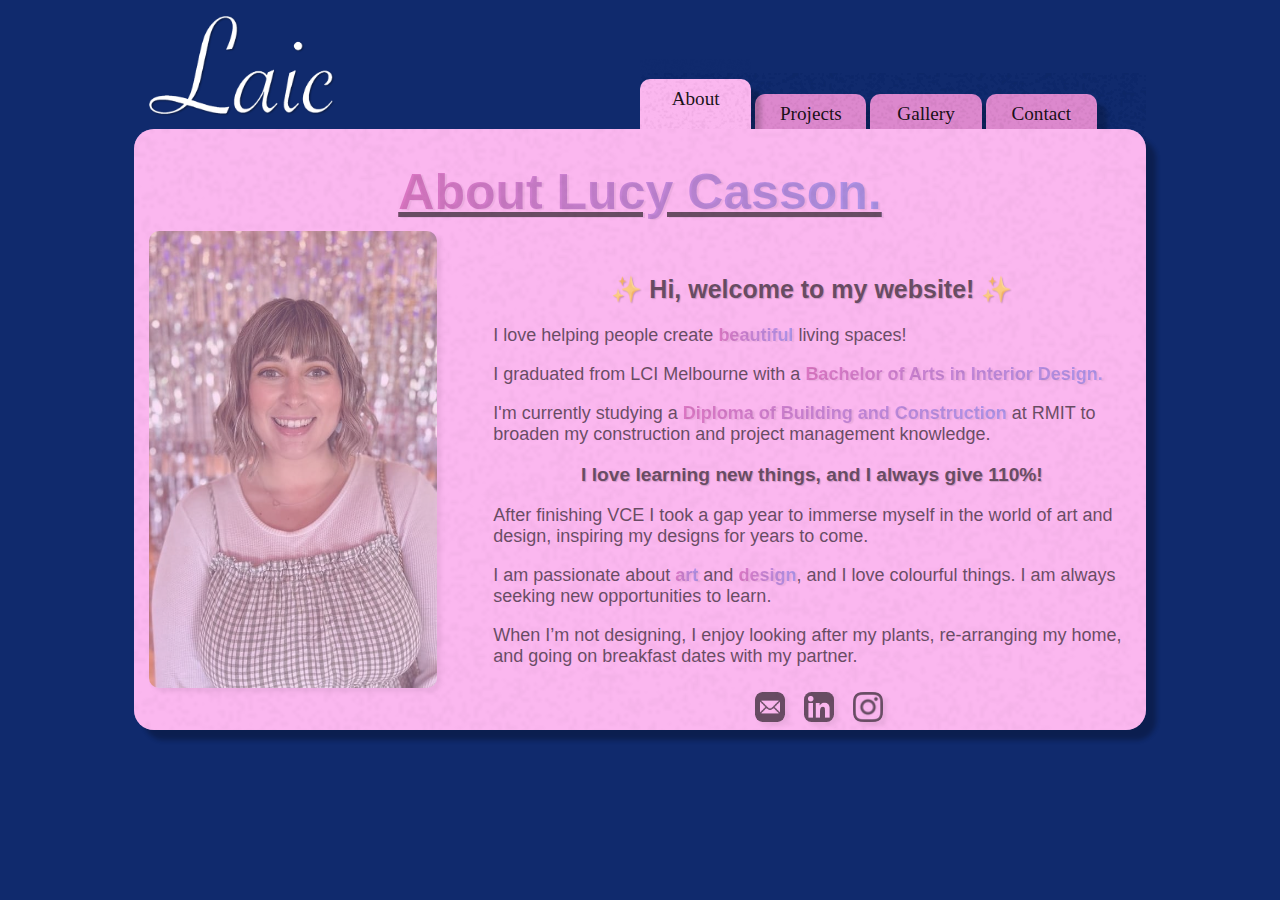
<file: index.html>
<!DOCTYPE html>
<html lang="en">

<head>
    <meta charset="UTF-8">
    <meta name="viewport" content="width=device-width, initial-scale=1.0">
    <meta http-equiv="X-UA-Compatible" content="ie=edge">
    <title>LAIC Design</title>
    <meta name="description"
        content="LAIC Design is a Geelong-based design practice specialising in the design of interiors for residential and commercial environments.">
    <meta name="keywords"
        content="Interior, Design, Design consultant, Small business, Geelong, Melbourne, Victoria, contact, gallery, beautiful, spaces, design practice, LAIC, LAIC Design, laic.design, Lucy, Lucy Casson, Casson">
    <meta name="author" content="Lucy Casson">

    <!-- generics -->
    <link rel="icon" href="/icons/favicon-32.png" sizes="32x32">
    <link rel="icon" href="/icons/favicon-57.png" sizes="57x57">
    <link rel="icon" href="/icons/favicon-76.png" sizes="76x76">
    <link rel="icon" href="/icons/favicon-96.png" sizes="96x96">
    <link rel="icon" href="/icons/favicon-128.png" sizes="128x128">
    <link rel="icon" href="/icons/favicon-192.png" sizes="192x192">
    <link rel="icon" href="/icons/favicon-228.png" sizes="228x228">

    <!-- Android -->
    <link rel="shortcut icon" sizes="196x196" href="/icons/favicon-196.png">

    <!-- iOS -->
    <link rel="apple-touch-icon" href="/icons/favicon-120.png" sizes="120x120">
    <link rel="apple-touch-icon" href="icons/favicon-152.png" sizes="152x152">
    <link rel="apple-touch-icon" href="icons/favicon-180.png" sizes="180x180">

    <!-- Windows 8  IE 10-->
    <meta name="msapplication-TileColor" content="#FFFFFF">
    <meta name="msapplication-TileImage" content="/icons/favicon-144.png">

    <!— Windows 8.1 + IE11 and above —>
        <meta name="msapplication-config" content="/icons/browserconfig.xml" />

        <link rel="stylesheet" href="style.css">
        <script src="jquery.min.js"></script>
        <script src="main.js"></script>
        <script src="imagesloaded.pkgd.min.js"></script>
</head>

<body>
    <div id="spark-container"></div>

    <img class="logo" src="media/logo.png" alt="LAIC Design logo" />

    <!-- "Folder" tabs -->
    <nav class="menu">
        <ul>
            <li class="active"><a href="#">About</a></li>
            <li class="inactive"><a href="projects">Projects</a></li>
            <li class="inactive"><a href="gallery">Gallery</a></li>
            <li class="inactive"><a href="contact">Contact</a></li>
        </ul>
    </nav>

    <!-- MAIN "folder" -->
    <main id="container">
        <span class="loading">
            <span><b>L</b></span>
            <span><b>o</b></span>
            <span><b>a</b></span>
            <span><b>d</b></span>
            <span><b>i</b></span>
            <span><b>n</b></span>
            <span><b>g</b></span>
            <span><b>.</b></span>
            <span><b>.</b></span>
            <span><b>.</b></span>
        </span>

        <content>
            <h1><b>About Lucy Casson.</b></h1>

            <div class="left">
                <div class="frame">
                    <img src="media/lucy.jpg" alt="Lucy Casson, LAIC Design.">
                </div>
            </div>
            <div class="right">

                <h2>✨ Hi, welcome to my website! ✨ </h2>

                <p>I love helping people create <b>beautiful</b> living spaces!</p>

                <p>I graduated from LCI Melbourne with a <b>Bachelor of Arts in Interior Design.</b></p>

                <p>I'm currently studying a <b>Diploma of Building and Construction</b> at RMIT to broaden my
                    construction and project management knowledge.</p>

                <h3>I love learning new things, and I always give 110%!</h3>

                <p>After finishing VCE I took a gap year to immerse myself in the world of art and design, inspiring my
                    designs for years to come.</p>

                <p>I am passionate about <b>art</b> and <b>design</b>, and I love colourful things. I am always seeking
                    new opportunities to learn.</p>

                <p>When I’m not designing, I enjoy looking after my plants, re-arranging my home, and going on breakfast
                    dates with my partner.</p>

                <div class="social-media-icons">
                    <a href="contact"><img src="media/em.png" class="social-media-icon" alt="Email link icon" /></a>
                    <a href="https://www.linkedin.com/in/lucy-ann-ivy-casson" target="_blank"><img src="media/li.png"
                            class="social-media-icon" alt="LinkedIn link icon" /></a>
                    <a href="https://www.instagram.com/laic_design/" target="_blank"><img src="media/ig.png"
                            class="social-media-icon" alt="Instagram link icon" /></a>
                </div>
            </div>
        </content>
    </main>
    <p class="padding">&nbsp;</p>
</body>

</html>
</file>
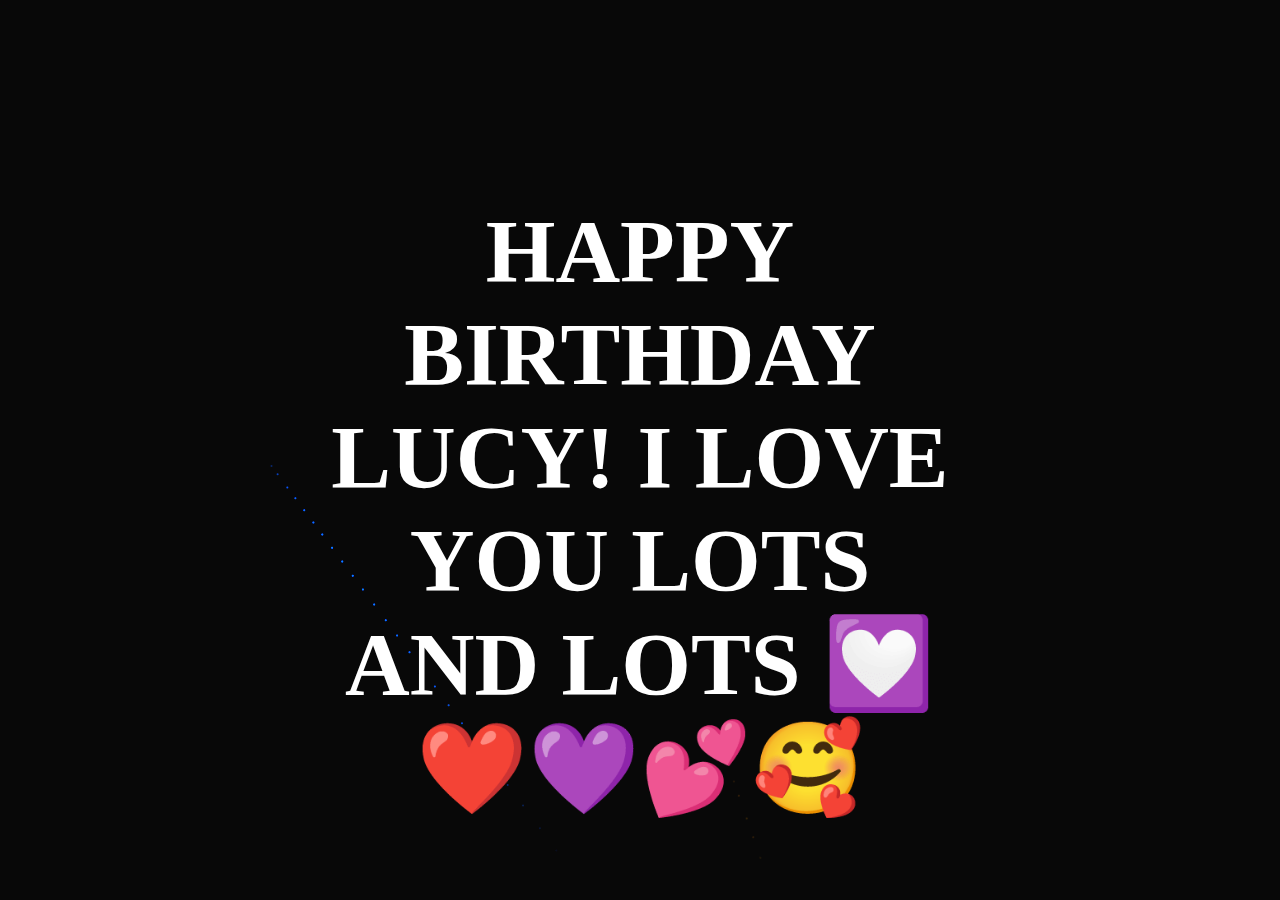
<file: birthday.html>
<!DOCTYPE html>
<html lang="en">

<head>
    <link rel="stylesheet" href="birthday.css">
</head>
<div id="spark-container"></div>
<h1>HAPPY BIRTHDAY LUCY! I LOVE YOU LOTS AND LOTS 💟❤️💜💕🥰</h1>
<canvas id="birthday"></canvas>
<script src="birthday.js"></script>

</html>
</file>
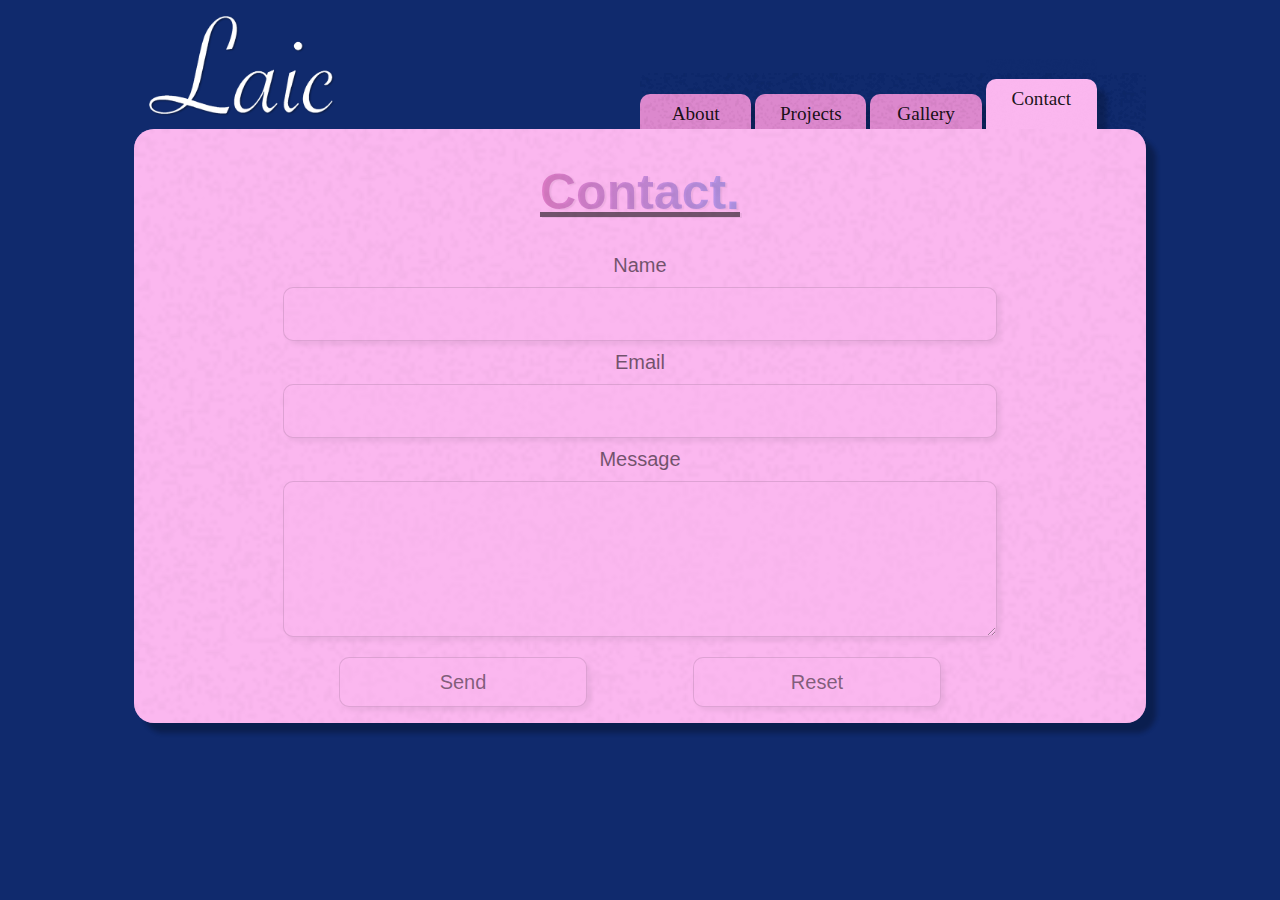
<file: contact.html>
<!DOCTYPE html>
<html lang="en">

<head>
    <meta charset="UTF-8">
    <meta name="viewport" content="width=device-width, initial-scale=1.0">
    <meta http-equiv="X-UA-Compatible" content="ie=edge">
    <title>LAIC Design</title>
    <meta name="description"
        content="LAIC Design is a Geelong-based design practice specialising in the design of interiors for residential and commercial environments.">
    <meta name="keywords"
        content="Interior, Design, Design consultant, Small business, Geelong, Melbourne, Victoria, contact, gallery, beautiful, spaces, design practice, LAIC, LAIC Design, laic.design, Lucy, Lucy Casson, Casson">
    <meta name="author" content="Lucy Casson">

    <!-- generics -->
    <link rel="icon" href="/icons/favicon-32.png" sizes="32x32">
    <link rel="icon" href="/icons/favicon-57.png" sizes="57x57">
    <link rel="icon" href="/icons/favicon-76.png" sizes="76x76">
    <link rel="icon" href="/icons/favicon-96.png" sizes="96x96">
    <link rel="icon" href="/icons/favicon-128.png" sizes="128x128">
    <link rel="icon" href="/icons/favicon-192.png" sizes="192x192">
    <link rel="icon" href="/icons/favicon-228.png" sizes="228x228">

    <!-- Android -->
    <link rel="shortcut icon" sizes="196x196" href="/icons/favicon-196.png">

    <!-- iOS -->
    <link rel="apple-touch-icon" href="/icons/favicon-120.png" sizes="120x120">
    <link rel="apple-touch-icon" href="icons/favicon-152.png" sizes="152x152">
    <link rel="apple-touch-icon" href="icons/favicon-180.png" sizes="180x180">

    <!-- Windows 8  IE 10-->
    <meta name="msapplication-TileColor" content="#FFFFFF">
    <meta name="msapplication-TileImage" content="/icons/favicon-144.png">

    <!— Windows 8.1 + IE11 and above —>
        <meta name="msapplication-config" content="/icons/browserconfig.xml" />

        <link rel="stylesheet" href="style.css">
        <script src="jquery.min.js"></script>
        <script src="main.js"></script>
        <script src="contact.js"></script>
        <script src="imagesloaded.pkgd.min.js"></script>
</head>

<body>
    <div id="spark-container"></div>

    <img class="logo" src="media/logo.png" alt="LAIC Design logo" />

    <!-- "Folder" tabs -->
    <nav class="menu">
        <ul>
            <li class="inactive"><a href="index">About</a></li>
            <li class="inactive"><a href="projects">Projects</a></li>
            <li class="inactive"><a href="gallery">Gallery</a></li>
            <li class="active"><a href="#">Contact</a></li>
        </ul>
    </nav>

    <!-- MAIN "folder" -->
    <main id="container">
        <span class="loading">
            <span><b>L</b></span>
            <span><b>o</b></span>
            <span><b>a</b></span>
            <span><b>d</b></span>
            <span><b>i</b></span>
            <span><b>n</b></span>
            <span><b>g</b></span>
            <span><b>.</b></span>
            <span><b>.</b></span>
            <span><b>.</b></span>
        </span>

        <content>
            <h1><b>Contact.</b></h1>

            <form method="post" action="https://usebasin.com/f/7af68461ac45" id="my-contact-form" target="hiddenFrame">
                <div>
                    <div>
                        <label for="name">Name</label>
                        <input type="text" name="name" id="name" />
                    </div>
                    <div>
                        <label for="email">Email</label>
                        <input type="email" name="email" id="email" />
                    </div>
                    <div>
                        <label for="message">Message</label>
                        <textarea name="message" id="message" rows="4"></textarea>
                    </div>
                </div>
                <ul class="actions">
                    <li><input type="submit" id="submit" value="Send" class="primary" /></li>
                    <li><input type="reset" value="Reset" /></li>
                </ul>
            </form>
        </content>
    </main>
    <p class="padding">&nbsp;</p>
    <iframe name="hiddenFrame" width="0" height="0" border="0" style="display: none;"></iframe>
</body>

</html>
</file>
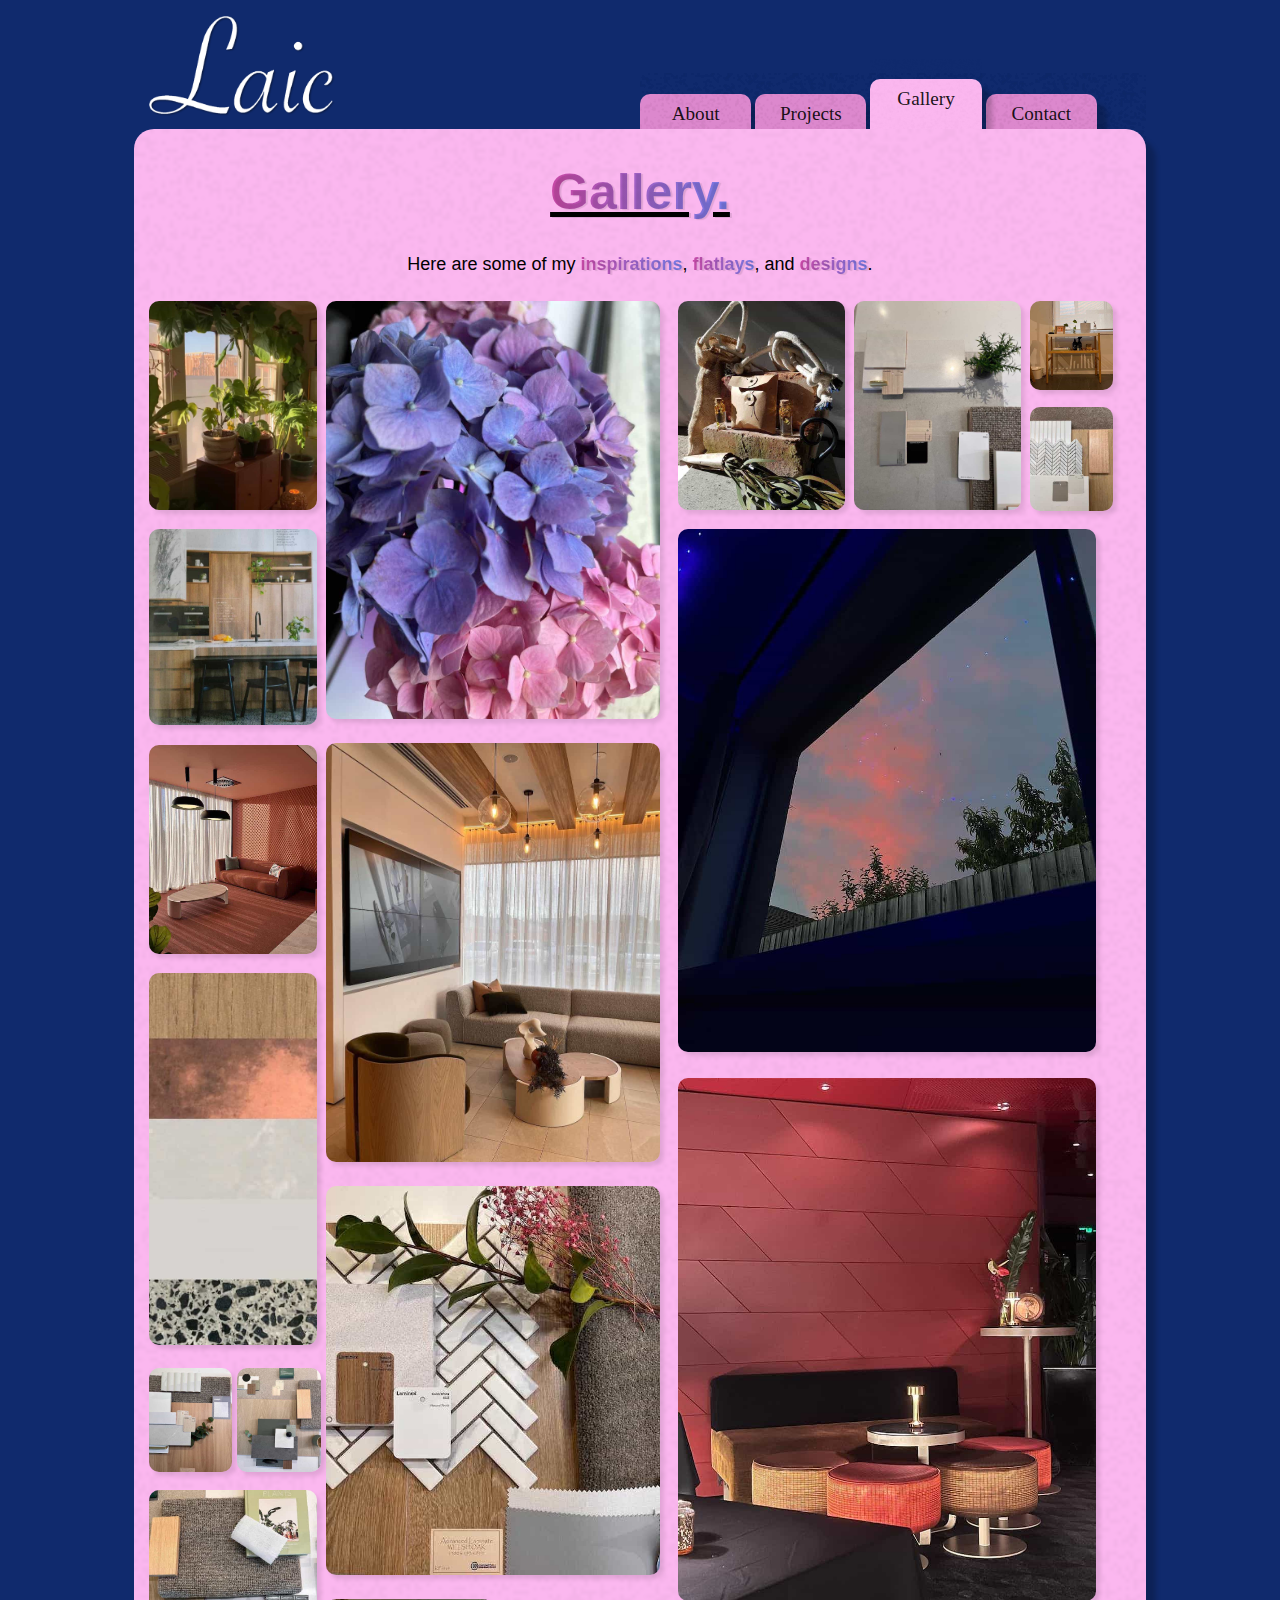
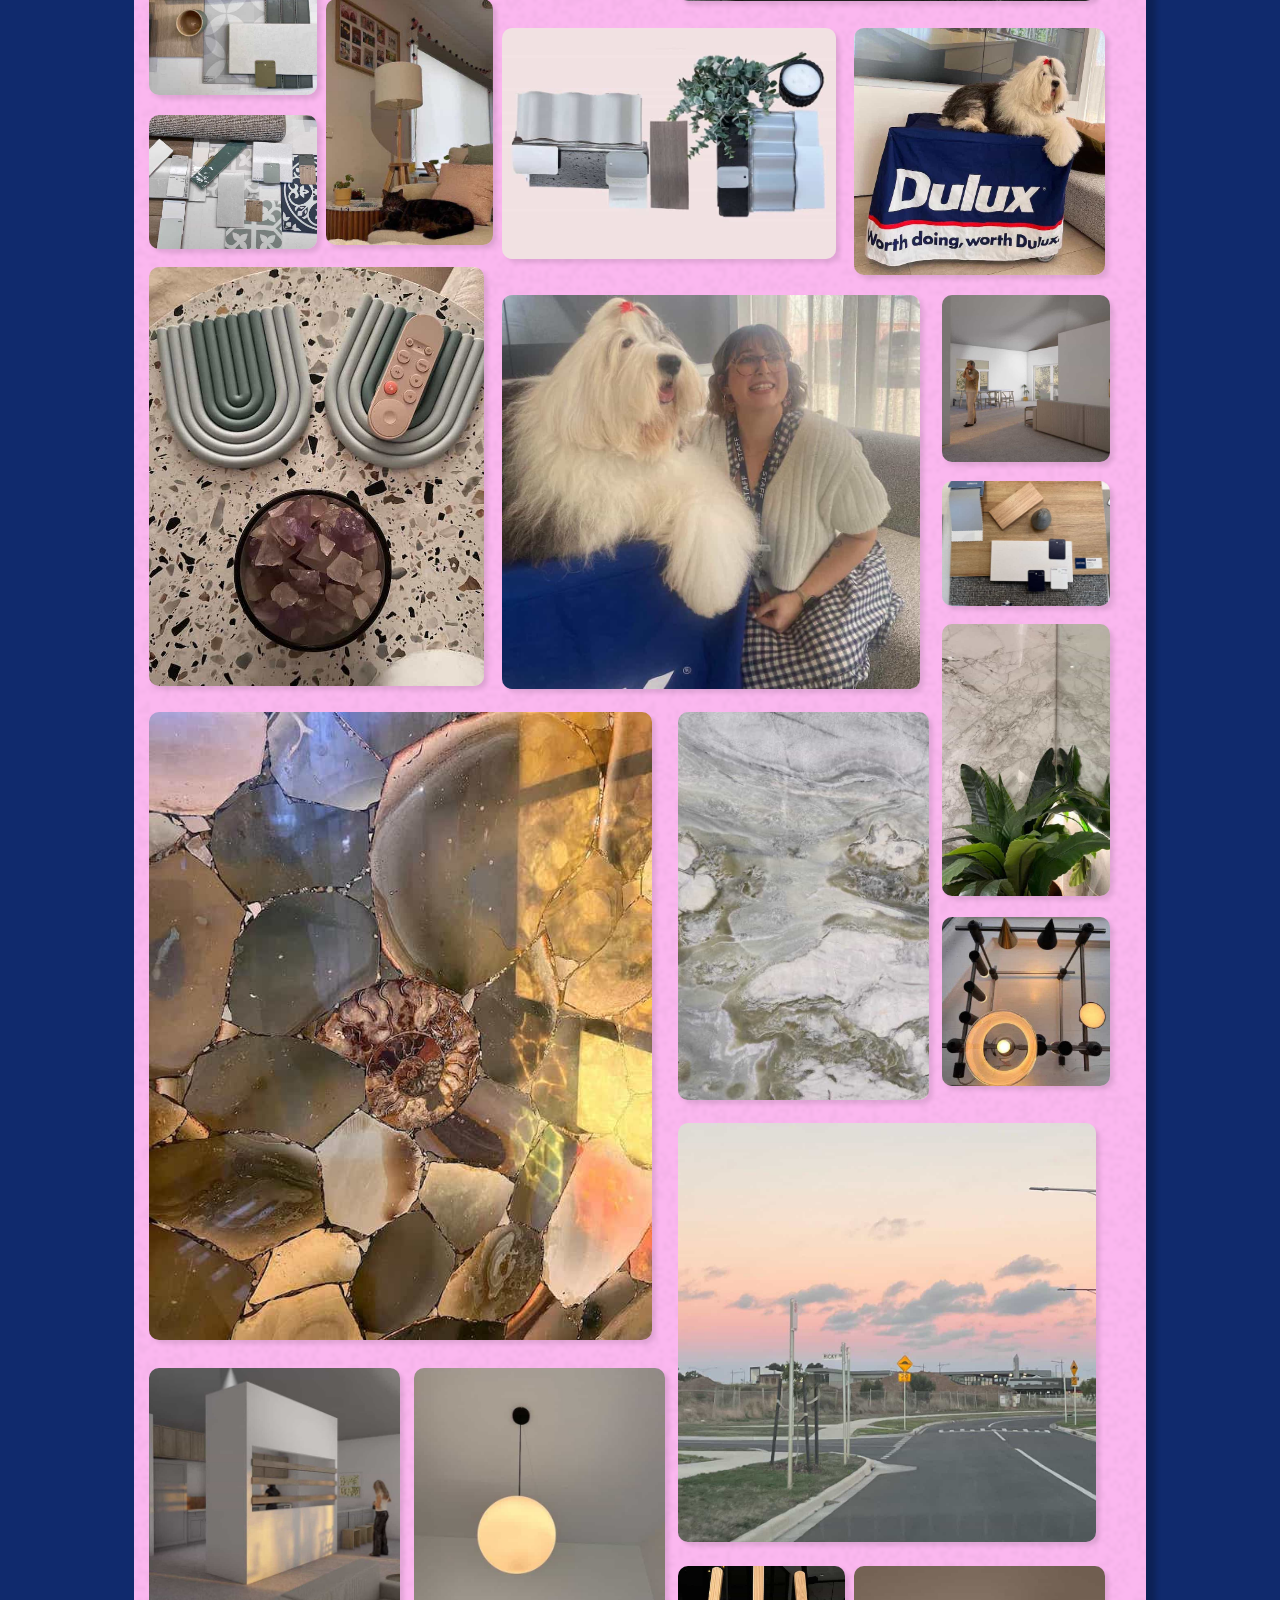
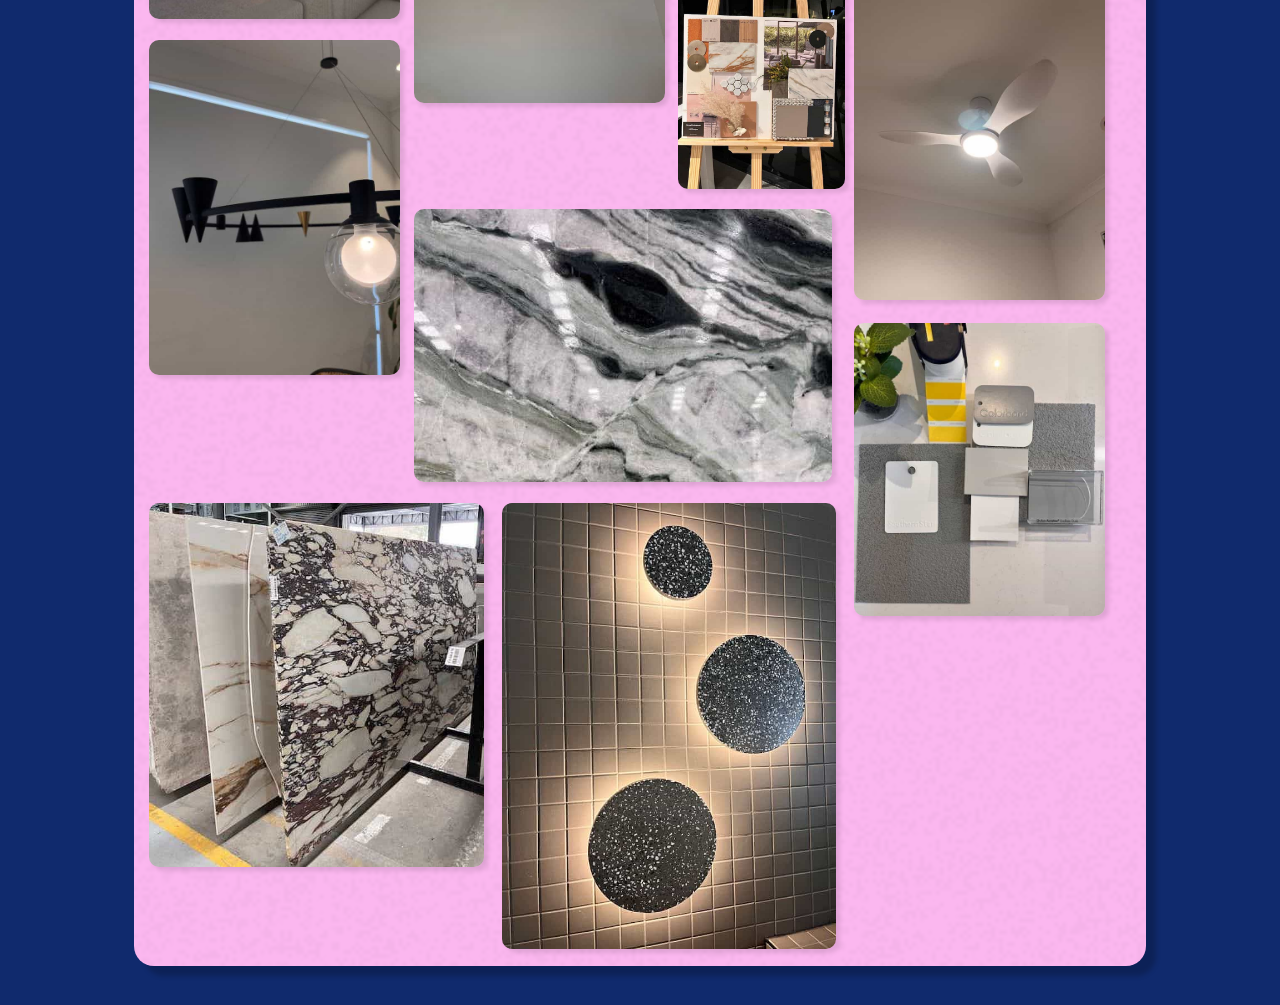
<file: gallery.html>
<!DOCTYPE html>
<html lang="en">

<head>
        <meta charset="UTF-8">
        <meta name="viewport" content="width=device-width, initial-scale=1.0">
        <meta http-equiv="X-UA-Compatible" content="ie=edge">
        <title>LAIC Design</title>
        <meta name="description"
                content="LAIC Design is a Geelong-based design practice specialising in the design of interiors for residential and commercial environments.">
        <meta name="keywords"
                content="Interior, Design, Design consultant, Small business, Geelong, Melbourne, Victoria, contact, gallery, beautiful, spaces, design practice, LAIC, LAIC Design, laic.design, Lucy, Lucy Casson, Casson">
        <meta name="author" content="Lucy Casson">

        <!-- generics -->
        <link rel="icon" href="/icons/favicon-32.png" sizes="32x32">
        <link rel="icon" href="/icons/favicon-57.png" sizes="57x57">
        <link rel="icon" href="/icons/favicon-76.png" sizes="76x76">
        <link rel="icon" href="/icons/favicon-96.png" sizes="96x96">
        <link rel="icon" href="/icons/favicon-128.png" sizes="128x128">
        <link rel="icon" href="/icons/favicon-192.png" sizes="192x192">
        <link rel="icon" href="/icons/favicon-228.png" sizes="228x228">

        <!-- Android -->
        <link rel="shortcut icon" sizes="196x196" href="/icons/favicon-196.png">

        <!-- iOS -->
        <link rel="apple-touch-icon" href="/icons/favicon-120.png" sizes="120x120">
        <link rel="apple-touch-icon" href="icons/favicon-152.png" sizes="152x152">
        <link rel="apple-touch-icon" href="icons/favicon-180.png" sizes="180x180">

        <!-- Windows 8  IE 10-->
        <meta name="msapplication-TileColor" content="#FFFFFF">
        <meta name="msapplication-TileImage" content="/icons/favicon-144.png">

        <!— Windows 8.1 + IE11 and above —>
                <meta name="msapplication-config" content="/icons/browserconfig.xml" />

                <link rel="stylesheet" href="style.css">
                <script src="jquery.min.js"></script>
                <script src="imagesloaded.pkgd.min.js"></script>
                <script src="masonry.pkgd.min.js"></script>
                <script src="gallery.js"></script>
                <script src="main.js"></script>
</head>

<body>
        <div id="spark-container"></div>

        <img class="logo" src="media/logo.png" alt="LAIC Design logo" />

        <!-- "Folder" tabs -->
        <nav class="menu">
                <ul>
                        <li class="inactive"><a href="index">About</a></li>
                        <li class="inactive"><a href="projects">Projects</a></li>
                        <li class="active"><a href="#">Gallery</a></li>
                        <li class="inactive"><a href="contact">Contact</a></li>
                </ul>
        </nav>

        <!-- MAIN "folder" -->
        <main id="container">
                <span class="loading">
                        <span><b>L</b></span>
                        <span><b>o</b></span>
                        <span><b>a</b></span>
                        <span><b>d</b></span>
                        <span><b>i</b></span>
                        <span><b>n</b></span>
                        <span><b>g</b></span>
                        <span><b>.</b></span>
                        <span><b>.</b></span>
                        <span><b>.</b></span>
                </span>

                <content>
                        <h1><b>Gallery.</b></h1>

                        <p style="text-align: center;">Here are some of my <b>inspirations</b>, <b>flatlays</b>, and
                                <b>designs</b>.
                        </p>

                        <!-- Masonry grid -->
                        <div class="grid">
                                <!-- width of .grid-sizer used for columnWidth -->
                                <div class="grid-sizer"></div>
                                <div class="grid-item grid-item--width2"><img src="media/gallery/3.jpg"
                                                alt="House interior, window surrounded by plants in pots, sun streaming in">
                                </div>
                                <div class="grid-item grid-item--width4"><img src="media/gallery/1.jpg"
                                                alt="Purple and pink flowers">
                                </div>
                                <div class="grid-item grid-item--width2"><img src="media/gallery/4.jpg"
                                                alt="A bag, among other things arranged in harsh sunlight"></div>
                                <div class="grid-item grid-item--width2"><img src="media/gallery/14.jpg"
                                                alt="Flatlay of grey, stone, and sandstone colours"></div>
                                <div class="grid-item grid-item--width1"><img src="media/gallery/18.jpg"
                                                alt="Shelf with small items, plants, spray bottles, books, and photo frame">
                                </div>
                                <div class="grid-item grid-item--width1"><img src="media/gallery/9.jpg"
                                                alt="Flatlay with angular tiles, wood, etc"></div>
                                <div class="grid-item grid-item--width5"><img src="media/gallery/2.jpg"
                                                alt="View out of window at sunset, dutch angle, inside is dark, blue hue, orange cloud visible in sky">
                                </div>
                                <div class="grid-item grid-item--width2"><img src="media/gallery/5.jpg"
                                                alt="Kitchen with wood grain visible, black chairs arranged"></div>
                                <div class="grid-item grid-item--width4"><img src="media/gallery/6.jpg"
                                                alt="Lobby with modern, round furniture, earthy colours, incandescent bulbs">
                                </div>
                                <div class="grid-item grid-item--width2"><img src="media/gallery/7.jpg"
                                                alt="Lobby with rich orange-red colourscheme, modern, rounded table in middle of room, red couch matches walls">
                                </div>
                                <div class="grid-item grid-item--width2"><img src="media/gallery/26.jpg"
                                                alt="Portmanteau of 5 different materials, wood, orange stone, textured white stone, bright white stone, and black/white stone">
                                </div>
                                <div class="grid-item grid-item--width5"><img src="media/gallery/10.jpg"
                                                alt="Room with red wall, black carpet, group of round stools"></div>
                                <div class="grid-item grid-item--width4"><img src="media/gallery/8.jpg"
                                                alt="Angular white tiles dominating flatlay with grey carpet, wood, and flowers">
                                </div>
                                <div class="grid-item grid-item--width1"><img src="media/gallery/13.jpg"
                                                alt="Flatlay with wood, white tiles, grey-white paint, plant"></div>
                                <div class="grid-item grid-item--width1"><img src="media/gallery/12.jpg"
                                                alt="Flatlay with wood, grey tile, grey paint"></div>
                                <div class="grid-item grid-item--width2"><img src="media/gallery/11.jpg"
                                                alt="Flatlay with tiles, carpet, mug"></div>
                                <div class="grid-item grid-item--width2"><img src="media/gallery/17.jpg"
                                                alt="Cat sitting on couch, lamp, window in frame"></div>
                                <div class="grid-item grid-item--width4"><img src="media/gallery/27.jpg"
                                                alt="Photoshop of elements for a design"></div>
                                <div class="grid-item grid-item--width3"><img src="media/gallery/21.jpg"
                                                alt="Dulux dog sitting on Dulux branded table"></div>
                                <div class="grid-item grid-item--width2"><img src="media/gallery/24.jpg"
                                                alt="White-grey flatlay"></div>
                                <div class="grid-item grid-item--width4"><img src="media/gallery/19.jpg"
                                                alt="Textured stone tabletop with colourful stones in a bowl, google TV remote, and arch-shaped coasters">
                                </div>
                                <div class="grid-item grid-item--width5"><img src="media/gallery/20.jpg"
                                                alt="Lucy posing with Dulux dog (the dog is quite large)"></div>
                                <div class="grid-item grid-item--width2"><img src="media/gallery/22.jpg"
                                                alt="3D render of house interior, a man stands in the middle of the room">
                                </div>
                                <div class="grid-item grid-item--width2"><img src="media/gallery/28.jpg"
                                                alt="Woody flatlay with weird egg/pear thing"></div>
                                <div class="grid-item grid-item--width2"><img src="media/gallery/29.jpg"
                                                alt="Plant with large, green leaves, in corner of room with mirror on one wall">
                                </div>
                                <div class="grid-item grid-item--width6"><img src="media/gallery/15.jpg"
                                                alt="Incredible earthy rock with 10,000 year old fossil within"></div>
                                <div class="grid-item grid-item--width3"><img src="media/gallery/16.jpg"
                                                alt="Grey stone with pleasing pattern"></div>
                                <div class="grid-item grid-item--width2"><img src="media/gallery/34.jpg"
                                                alt="Unconventional lighting arrangement "></div>
                                <div class="grid-item grid-item--width5"><img src="media/gallery/25.jpg"
                                                alt="Street at sunset"></div>
                                <div class="grid-item grid-item--width3"><img src="media/gallery/23.jpg"
                                                alt="3D render of interior of house, CGI woman standing in room"></div>
                                <div class="grid-item grid-item--width3"><img src="media/gallery/33.jpg"
                                                alt="Spherical light on roof">
                                </div>
                                <div class="grid-item grid-item--width2"><img src="media/gallery/30.jpg"
                                                alt="Flatlay displayed on easel"></div>
                                <div class="grid-item grid-item--width3"><img src="media/gallery/31.jpg"
                                                alt="Modern looking ceiling fan with light"></div>
                                <div class="grid-item grid-item--width3"><img src="media/gallery/32.jpg"
                                                alt="Modern chandelier with cone shapes on it"></div>
                                <div class="grid-item grid-item--width5"><img src="media/gallery/37.jpg"
                                                alt="Shiny stone with cool pattern"></div>
                                <div class="grid-item grid-item--width4"><img src="media/gallery/36.jpg"
                                                alt="Multiple stone benchtops at factory"></div>
                                <div class="grid-item grid-item--width4"><img src="media/gallery/35.jpg"
                                                alt="Cool backlighting under round stones"></div>
                                <div class="grid-item grid-item--width3"><img src="media/gallery/38.jpg" alt="Flatlay">
                                </div>
                        </div>
                </content>
        </main>
        <p class="padding">&nbsp;</p>
</body>

</html>
</file>
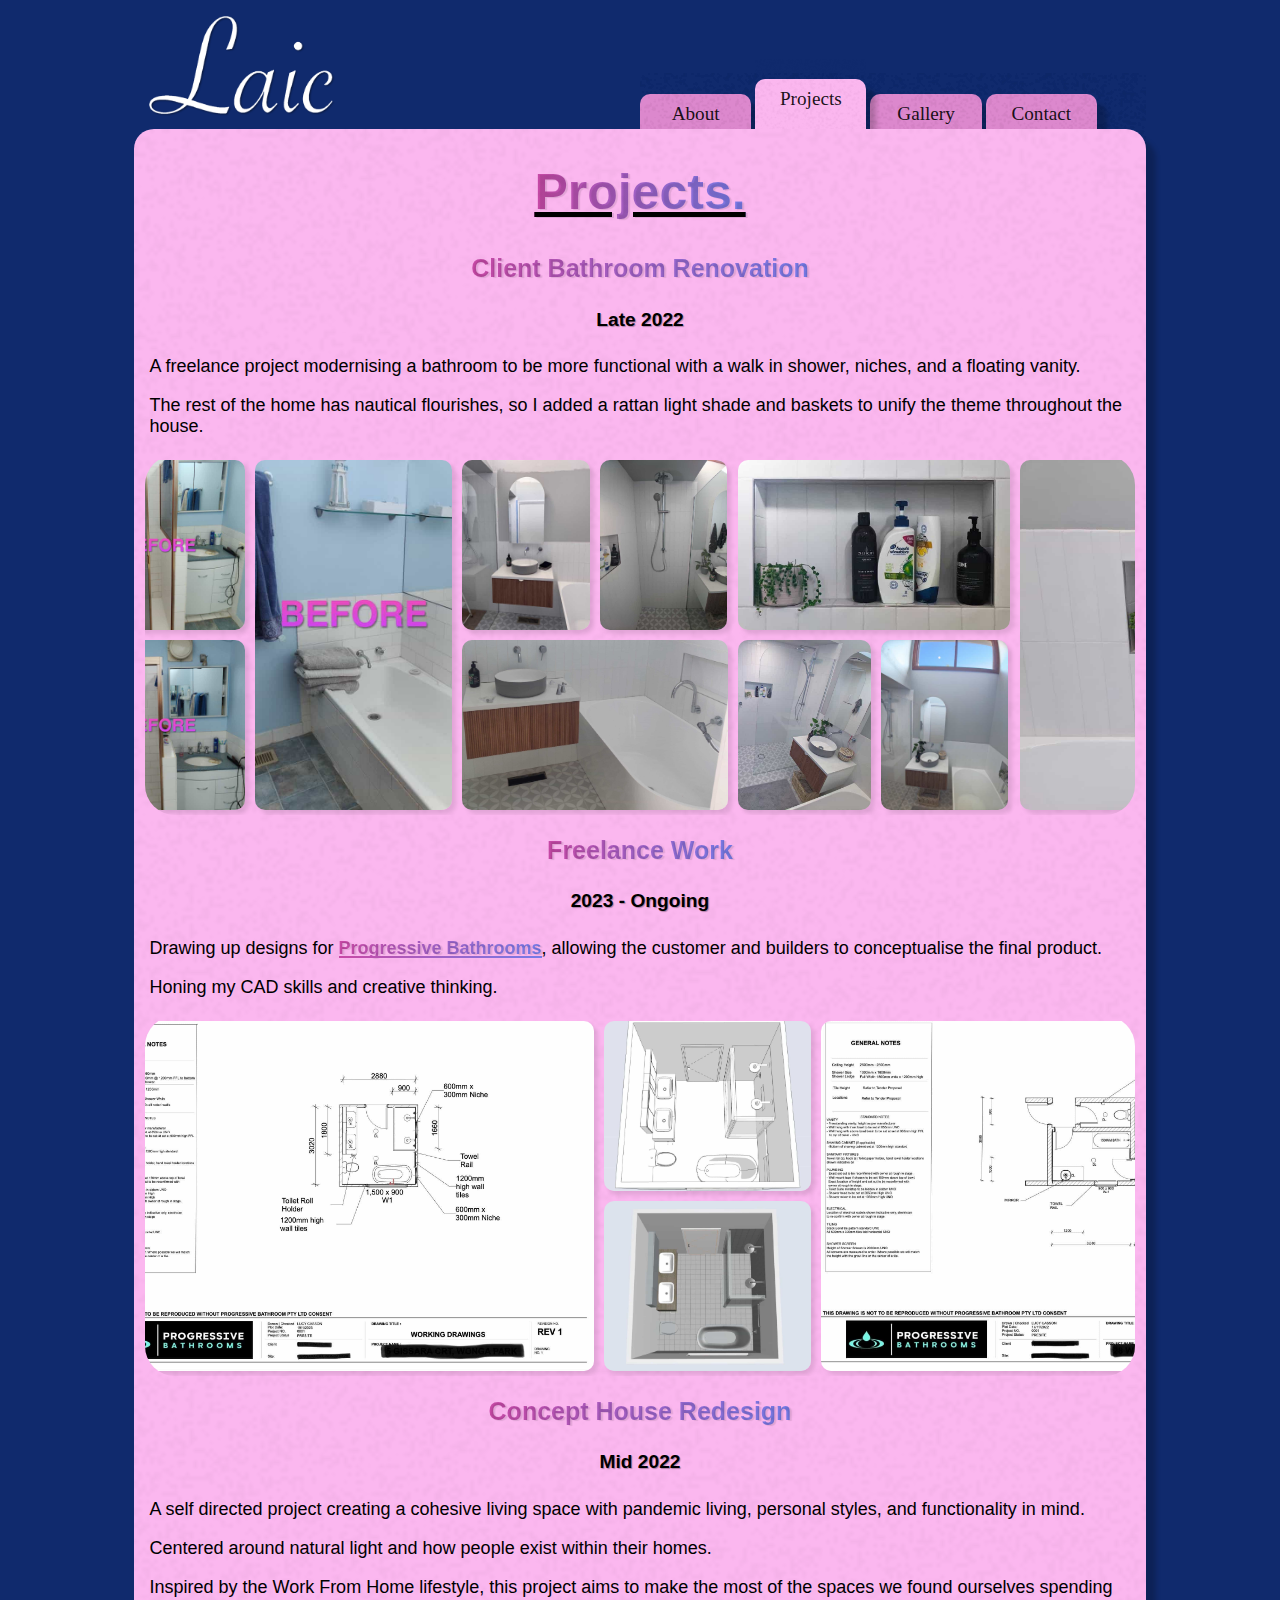
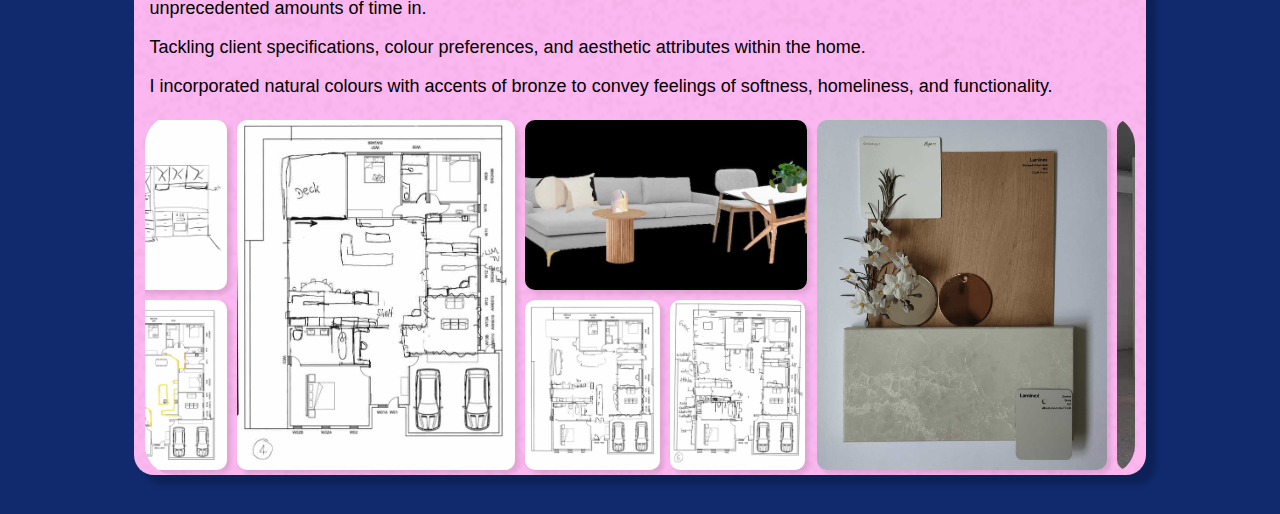
<file: projects.html>
<!DOCTYPE html>
<html lang="en">

<head>
        <meta charset="UTF-8">
        <meta name="viewport" content="width=device-width, initial-scale=1.0">
        <meta http-equiv="X-UA-Compatible" content="ie=edge">
        <title>LAIC Design</title>
        <meta name="description"
                content="LAIC Design is a Geelong-based design practice specialising in the design of interiors for residential and commercial environments.">
        <meta name="keywords"
                content="Interior, Design, Design consultant, Small business, Geelong, Melbourne, Victoria, contact, gallery, beautiful, spaces, design practice, LAIC, LAIC Design, laic.design, Lucy, Lucy Casson, Casson">
        <meta name="author" content="Lucy Casson">

        <!-- generics -->
        <link rel="icon" href="/icons/favicon-32.png" sizes="32x32">
        <link rel="icon" href="/icons/favicon-57.png" sizes="57x57">
        <link rel="icon" href="/icons/favicon-76.png" sizes="76x76">
        <link rel="icon" href="/icons/favicon-96.png" sizes="96x96">
        <link rel="icon" href="/icons/favicon-128.png" sizes="128x128">
        <link rel="icon" href="/icons/favicon-192.png" sizes="192x192">
        <link rel="icon" href="/icons/favicon-228.png" sizes="228x228">

        <!-- Android -->
        <link rel="shortcut icon" sizes="196x196" href="/icons/favicon-196.png">

        <!-- iOS -->
        <link rel="apple-touch-icon" href="/icons/favicon-120.png" sizes="120x120">
        <link rel="apple-touch-icon" href="icons/favicon-152.png" sizes="152x152">
        <link rel="apple-touch-icon" href="icons/favicon-180.png" sizes="180x180">

        <!-- Windows 8  IE 10-->
        <meta name="msapplication-TileColor" content="#FFFFFF">
        <meta name="msapplication-TileImage" content="/icons/favicon-144.png">

        <!— Windows 8.1 + IE11 and above —>
                <meta name="msapplication-config" content="/icons/browserconfig.xml" />

                <link rel="stylesheet" href="style.css">
                <script src="jquery.min.js"></script>
                <script src="main.js"></script>
                <script src="autoscroller.js"></script>
                <script src="imagesloaded.pkgd.min.js"></script>
</head>

<body>
        <div id="spark-container"></div>

        <img class="logo" src="media/logo.png" alt="LAIC Design logo" />

        <!-- "Folder" tabs -->
        <nav class="menu">
                <ul>
                        <li class="inactive"><a href="index">About</a></li>
                        <li class="active"><a href="#">Projects</a></li>
                        <li class="inactive"><a href="gallery">Gallery</a></li>
                        <li class="inactive"><a href="contact">Contact</a></li>
                </ul>
        </nav>

        <!-- MAIN "folder" -->
        <main id="container">
                <span class="loading">
                        <span><b>L</b></span>
                        <span><b>o</b></span>
                        <span><b>a</b></span>
                        <span><b>d</b></span>
                        <span><b>i</b></span>
                        <span><b>n</b></span>
                        <span><b>g</b></span>
                        <span><b>.</b></span>
                        <span><b>.</b></span>
                        <span><b>.</b></span>
                </span>

                <content>
                        <h1><b>Projects.</b></h1>

                        <h2><b>Client Bathroom Renovation</b></h2>
                        <h4>Late 2022</h4>

                        <p>A freelance project modernising a bathroom to be more functional with a walk in shower,
                                niches, and a
                                floating vanity.</p>

                        <p>The rest of the home has nautical flourishes, so I added a rattan light shade and baskets to
                                unify the
                                theme throughout the house.</p>
                        <div id="scrollable">
                                <div class="card card--double"><img src="media/project_photos/bathroom/old2.jpg"
                                                alt="Bathroom before photo"><img
                                                src="media/project_photos/bathroom/old3.jpg"
                                                alt="Bathroom before photo"></div>
                                <div class="card card--single"><img src="media/project_photos/bathroom/old1.jpg"
                                                alt="Bathroom before photo"></div>
                                <div class="card card--triple">
                                        <div><img src="media/project_photos/bathroom/top1.jpg"
                                                        alt="Bathroom after photo, new sink"><img
                                                        src="media/project_photos/bathroom/top2.jpg"
                                                        alt="Image of shower, straight on, detachble shower head, glass divider on right, with niche on left">
                                        </div><img src="media/project_photos/bathroom/wide1.jpg"
                                                alt="Bathroom after photo, showing new sink and bath">
                                </div>
                                <div class="card card--triple"><img src="media/project_photos/bathroom/niche1.jpg"
                                                alt="Photo of first niche">
                                        <div><img src="media/project_photos/bathroom/tall1.jpg"
                                                        alt="Photo of new shower"><img
                                                        src="media/project_photos/bathroom/tall2.jpg"
                                                        alt="Photo of new bathtub and sink"></div>
                                </div>
                                <div class="card card--single"><img src="media/project_photos/bathroom/niche2.jpg"
                                                alt="Large photo of second niche"></div>
                                <div class="card card--double"><img src="media/project_photos/bathroom/plan1.jpg"
                                                alt="Image of plan for bathroom"><img
                                                src="media/project_photos/bathroom/plan2.jpg"
                                                alt="Image of multiple plans for bathroom"></div>
                                <div class="card card--single"><img src="media/project_photos/bathroom/big.jpg"
                                                alt="Photo of finished bathroom"></div>
                                <div class="card card--single"><img src="media/project_photos/bathroom/final.jpg"
                                                alt="Photo of finished bathroom from different angle"></div>
                                <!-- DUPLICATE -->
                                <div class="card card--double"><img src="media/project_photos/bathroom/old2.jpg"
                                                alt="Bathroom before photo"><img
                                                src="media/project_photos/bathroom/old3.jpg"
                                                alt="Bathroom before photo"></div>
                                <div class="card card--single"><img src="media/project_photos/bathroom/old1.jpg"
                                                alt="Bathroom before photo"></div>
                                <div class="card card--triple">
                                        <div><img src="media/project_photos/bathroom/top1.jpg"
                                                        alt="Bathroom after photo, new sink"><img
                                                        src="media/project_photos/bathroom/top2.jpg"
                                                        alt="Image of shower, straight on, detachble shower head, glass divider on right, with niche on left">
                                        </div><img src="media/project_photos/bathroom/wide1.jpg"
                                                alt="Bathroom after photo, showing new sink and bath">
                                </div>
                                <div class="card card--triple"><img src="media/project_photos/bathroom/niche1.jpg"
                                                alt="Photo of first niche">
                                        <div><img src="media/project_photos/bathroom/tall1.jpg"
                                                        alt="Photo of new shower"><img
                                                        src="media/project_photos/bathroom/tall2.jpg"
                                                        alt="Photo of new bathtub and sink"></div>
                                </div>
                                <div class="card card--single"><img src="media/project_photos/bathroom/niche2.jpg"
                                                alt="Large photo of second niche"></div>
                                <div class="card card--double"><img src="media/project_photos/bathroom/plan1.jpg"
                                                alt="Image of plan for bathroom"><img
                                                src="media/project_photos/bathroom/plan2.jpg"
                                                alt="Image of multiple plans for bathroom"></div>
                                <div class="card card--single"><img src="media/project_photos/bathroom/big.jpg"
                                                alt="Photo of finished bathroom"></div>
                                <div class="card card--single"><img src="media/project_photos/bathroom/final.jpg"
                                                alt="Photo of finished bathroom from different angle"></div>
                        </div>


                        <h2><b>Freelance Work</b></h2>
                        <h4>2023 - Ongoing</h4>
                        <p>Drawing up designs for <a href="https://progressivebathroomrenovations.com.au/">Progressive
                                        Bathrooms</a>, allowing the customer and builders to conceptualise the final
                                product. </p>
                        <p>Honing my CAD skills and creative thinking.</p>

                        <div id="scrollable2">
                                <div class="card card--single"><img src="media/project_photos/freelance/floorplan.jpg"
                                                alt="Small bathroom floorplan"></div>
                                <div class="card card--double"><img src="media/project_photos/freelance/drawing.jpg"
                                                alt="Small bathroom 3D line drawing"><img
                                                src="media/project_photos/freelance/render.jpg"
                                                alt="Small bathroom render"></div>
                                <div class="card card--single"><img src="media/project_photos/freelance/floorplan2.jpg"
                                                alt="Medium bathroom floorplan"></div>
                                <div class="card card--double"><img src="media/project_photos/freelance/drawing2.jpg"
                                                alt="Medium bathroom 3D line drawing"><img
                                                src="media/project_photos/freelance/render2.jpg"
                                                alt="Medium bathroom render"></div>
                                <div class="card card--single"><img src="media/project_photos/freelance/floorplan3.jpg"
                                                alt="Medium bathroom floorplan"></div>
                                <div class="card card--double"><img src="media/project_photos/freelance/drawing3.jpg"
                                                alt="Medium bathroom 3D line drawing"><img
                                                src="media/project_photos/freelance/render3.jpg"
                                                alt="Medium bathroom render"></div>
                                <div class="card card--single"><img src="media/project_photos/freelance/floorplan4.jpg"
                                                alt="Small bathroom floorplan"></div>
                                <div class="card card--single"><img src="media/project_photos/freelance/render4.jpg"
                                                alt="Small bathroom render"></div>
                                <!-- DUPLICATE -->
                                <div class="card card--single"><img src="media/project_photos/freelance/floorplan.jpg"
                                                alt="Small bathroom floorplan"></div>
                                <div class="card card--double"><img src="media/project_photos/freelance/drawing.jpg"
                                                alt="Small bathroom 3D line drawing"><img
                                                src="media/project_photos/freelance/render.jpg"
                                                alt="Small bathroom render"></div>
                                <div class="card card--single"><img src="media/project_photos/freelance/floorplan2.jpg"
                                                alt="Medium bathroom floorplan"></div>
                                <div class="card card--double"><img src="media/project_photos/freelance/drawing2.jpg"
                                                alt="Medium bathroom 3D line drawing"><img
                                                src="media/project_photos/freelance/render2.jpg"
                                                alt="Medium bathroom render"></div>
                                <div class="card card--single"><img src="media/project_photos/freelance/floorplan3.jpg"
                                                alt="Medium bathroom floorplan"></div>
                                <div class="card card--double"><img src="media/project_photos/freelance/drawing3.jpg"
                                                alt="Medium bathroom 3D line drawing"><img
                                                src="media/project_photos/freelance/render3.jpg"
                                                alt="Medium bathroom render"></div>
                                <div class="card card--single"><img src="media/project_photos/freelance/floorplan4.jpg"
                                                alt="Small bathroom floorplan"></div>
                                <div class="card card--single"><img src="media/project_photos/freelance/render4.jpg"
                                                alt="Small bathroom render"></div>
                        </div>


                        <h2><b>Concept House Redesign</b></h2>
                        <h4>Mid 2022</h4>

                        <p>A self directed project creating a cohesive living space with pandemic living, personal
                                styles, and
                                functionality in mind.</p>

                        <p>Centered around natural light and how people exist within their homes.</p>

                        <p>Inspired by the Work From Home lifestyle, this project aims to make the most of the spaces we
                                found
                                ourselves spending unprecedented amounts of time in.</p>

                        <p>Tackling client specifications, colour preferences, and aesthetic attributes within the home.
                        </p>

                        <p>I incorporated natural colours with accents of bronze to convey feelings of softness,
                                homeliness, and
                                functionality.</p>
                        <div id="scrollable3">
                                <div class="card card--double"><img src="media/project_photos/home/sketch.JPG"
                                                alt="Initial project sketch"><img
                                                src="media/project_photos/home/floorplan5.JPG"
                                                alt="Initial project floorplan"></div>
                                <div class="card card--single"><img src="media/project_photos/home/floorplan1.JPG"
                                                alt="Another floorplan"></div>
                                <div class="card card--triple"><img src="media/project_photos/home/photoshop1.jpg"
                                                alt="Photoshop of elements / vibe">
                                        <div><img src="media/project_photos/home/floorplan4.JPG"
                                                        alt="Rough floorplan of a house, two car garage in bottom right, hand drawn"><img
                                                        src="media/project_photos/home/floorplan3.JPG"
                                                        alt="Yet another floorplan"></div>
                                </div>
                                <div class="card card--single"><img src="media/project_photos/home/lay1.jpg"
                                                alt="Lay of elements / vibe"></div>
                                <div class="card card--single"><img src="media/project_photos/home/render1.jpeg"
                                                alt="3D render of house interior, two people within"></div>
                                <div class="card card--double"><img src="media/project_photos/home/render8.jpg"
                                                alt="Another 3D render of house interior"><img
                                                src="media/project_photos/home/render9.jpg"
                                                alt="Another 3D render of house interior"></div>
                                <div class="card card--single"><img src="media/project_photos/home/render4.jpg"
                                                alt="Another 3D render of house interior, sunset"></div>
                                <div class="card card--single"><img src="media/project_photos/home/render3.jpg"
                                                alt="Another 3D render of house interior, kitchen at sunset"></div>
                                <div class="card card--double"><img src="media/project_photos/home/render2.jpeg"
                                                alt="Yet another 3D render of house interior, a man watches TV"><img
                                                src="media/project_photos/home/render5.jpg"
                                                alt="Render of a modern kitchen, grey drawers and white kitchentop, at sunset">
                                </div>
                                <div class="card card--single"><img src="media/project_photos/home/render7.jpg"
                                                alt="Another 3D render of house interior"></div>
                                <div class="card card--single"><img src="media/project_photos/home/render6.jpg"
                                                alt="Final 3D render of house interior"></div>
                                <!-- DUPLICATE -->
                                <div class="card card--double"><img src="media/project_photos/home/sketch.JPG"
                                                alt="Initial project sketch"><img
                                                src="media/project_photos/home/floorplan5.JPG"
                                                alt="Initial project floorplan"></div>
                                <div class="card card--single"><img src="media/project_photos/home/floorplan1.JPG"
                                                alt="Another floorplan"></div>
                                <div class="card card--triple"><img src="media/project_photos/home/photoshop1.jpg"
                                                alt="Photoshop of elements / vibe">
                                        <div><img src="media/project_photos/home/floorplan4.JPG"
                                                        alt="Rough floorplan of a house, two car garage in bottom right, hand drawn"><img
                                                        src="media/project_photos/home/floorplan3.JPG"
                                                        alt="Yet another floorplan"></div>
                                </div>
                                <div class="card card--single"><img src="media/project_photos/home/lay1.jpg"
                                                alt="Lay of elements / vibe"></div>
                                <div class="card card--single"><img src="media/project_photos/home/render1.jpeg"
                                                alt="3D render of house interior, two people within"></div>
                                <div class="card card--double"><img src="media/project_photos/home/render8.jpg"
                                                alt="Another 3D render of house interior"><img
                                                src="media/project_photos/home/render9.jpg"
                                                alt="Another 3D render of house interior"></div>
                                <div class="card card--single"><img src="media/project_photos/home/render4.jpg"
                                                alt="Another 3D render of house interior, sunset"></div>
                                <div class="card card--single"><img src="media/project_photos/home/render3.jpg"
                                                alt="Another 3D render of house interior, kitchen at sunset"></div>
                                <div class="card card--double"><img src="media/project_photos/home/render2.jpeg"
                                                alt="Yet another 3D render of house interior, a man watches TV"><img
                                                src="media/project_photos/home/render5.jpg"
                                                alt="Render of a modern kitchen, grey drawers and white kitchentop, at sunset">
                                </div>
                                <div class="card card--single"><img src="media/project_photos/home/render7.jpg"
                                                alt="Another 3D render of house interior"></div>
                                <div class="card card--single"><img src="media/project_photos/home/render6.jpg"
                                                alt="Final 3D render of house interior"></div>
                        </div>
                </content>
        </main>
        <p class="padding">&nbsp;</p>
</body>

</html>
</file>
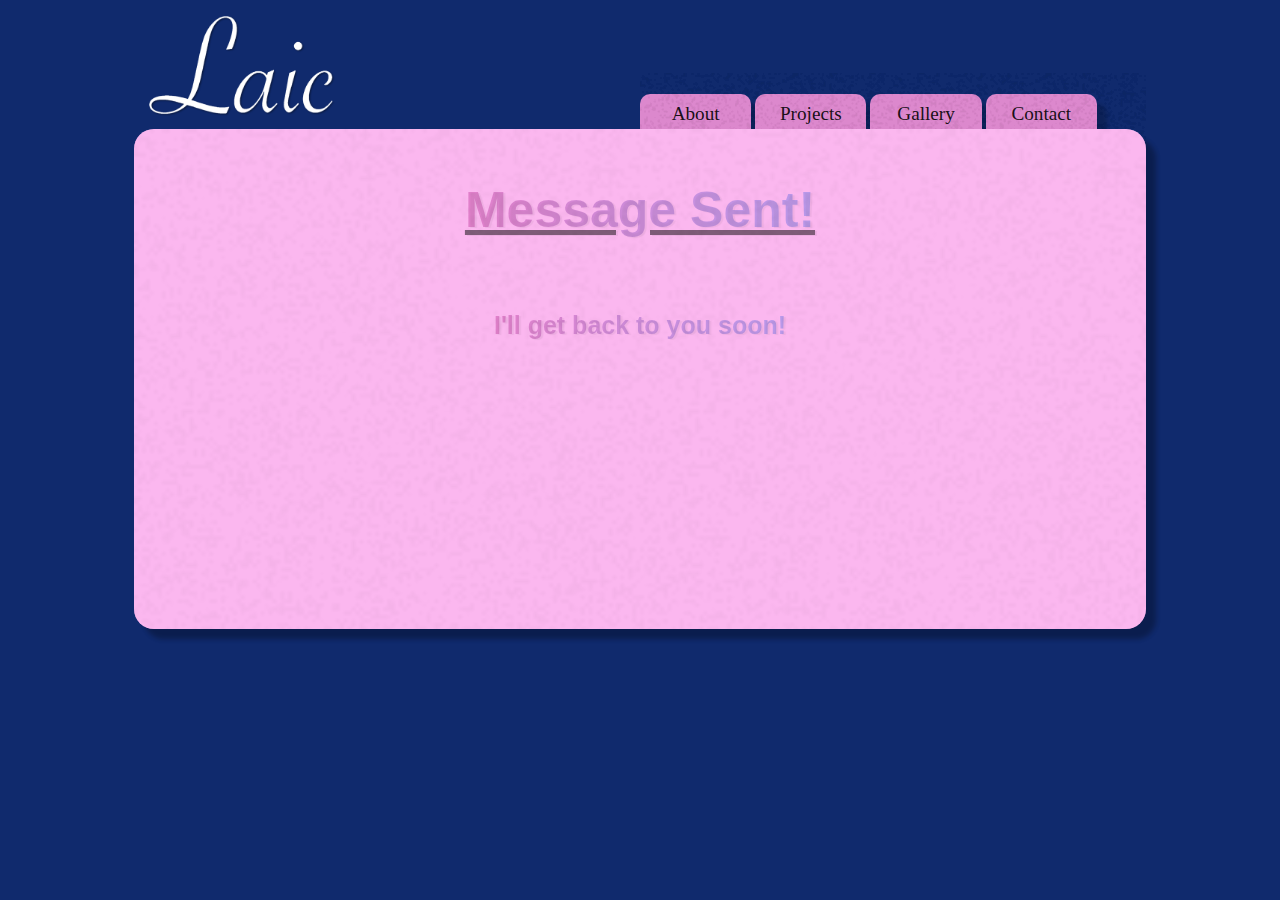
<file: received.html>
<!DOCTYPE html>
<html lang="en">

<head>
    <meta charset="UTF-8">
    <meta name="viewport" content="width=device-width, initial-scale=1.0">
    <meta http-equiv="X-UA-Compatible" content="ie=edge">
    <title>LAIC Design</title>
    <meta name="description"
        content="LAIC Design is a Geelong-based design practice specialising in the design of interiors for residential and commercial environments.">
    <meta name="keywords"
        content="Interior, Design, Design consultant, Small business, Geelong, Melbourne, Victoria, contact, gallery, beautiful, spaces, design practice, LAIC, LAIC Design, laic.design, Lucy, Lucy Casson, Casson">
    <meta name="author" content="Lucy Casson">

    <!-- generics -->
    <link rel="icon" href="/icons/favicon-32.png" sizes="32x32">
    <link rel="icon" href="/icons/favicon-57.png" sizes="57x57">
    <link rel="icon" href="/icons/favicon-76.png" sizes="76x76">
    <link rel="icon" href="/icons/favicon-96.png" sizes="96x96">
    <link rel="icon" href="/icons/favicon-128.png" sizes="128x128">
    <link rel="icon" href="/icons/favicon-192.png" sizes="192x192">
    <link rel="icon" href="/icons/favicon-228.png" sizes="228x228">

    <!-- Android -->
    <link rel="shortcut icon" sizes="196x196" href="/icons/favicon-196.png">

    <!-- iOS -->
    <link rel="apple-touch-icon" href="/icons/favicon-120.png" sizes="120x120">
    <link rel="apple-touch-icon" href="icons/favicon-152.png" sizes="152x152">
    <link rel="apple-touch-icon" href="icons/favicon-180.png" sizes="180x180">

    <!-- Windows 8  IE 10-->
    <meta name="msapplication-TileColor" content="#FFFFFF">
    <meta name="msapplication-TileImage" content="/icons/favicon-144.png">

    <!— Windows 8.1 + IE11 and above —>
        <meta name="msapplication-config" content="/icons/browserconfig.xml" />

        <link rel="stylesheet" href="style.css">
        <script src="jquery.min.js"></script>
        <script src="main.js"></script>
        <script src="imagesloaded.pkgd.min.js"></script>
</head>

<body>
    <div id="spark-container"></div>

    <img class="logo" src="media/logo.png" alt="LAIC Design logo" />

    <!-- "Folder" tabs -->
    <nav class="menu">
        <ul>
            <li class="inactive"><a href="index">About</a></li>
            <li class="inactive"><a href="projects">Projects</a></li>
            <li class="inactive"><a href="gallery">Gallery</a></li>
            <li class="inactive"><a href="contact">Contact</a></li>
        </ul>
    </nav>

    <!-- MAIN "folder" -->
    <main id="container">
        <span class="loading">
            <span><b>L</b></span>
            <span><b>o</b></span>
            <span><b>a</b></span>
            <span><b>d</b></span>
            <span><b>i</b></span>
            <span><b>n</b></span>
            <span><b>g</b></span>
            <span><b>.</b></span>
            <span><b>.</b></span>
            <span><b>.</b></span>
        </span>

        <content>
            &nbsp;
            &nbsp;
            <h1><b>Message Sent!</b></h1>
            &nbsp;
            <h2><b>I'll get back to you soon!</b></h2>
        </content>
    </main>
    <p class="padding">&nbsp;</p>
</body>

</html>
</file>
<file: style.css>
* {
    cursor: url(media/pointer.png), auto;
}

body {
    background-image: url(media/overlay.png);
    background-size: 100%;
    background-repeat: repeat;
    background: var(--arc-palette-maxContrastColor, rgb(16, 42, 109));
    position: relative;
}

main {
    clear: both;
    width: 95%;
    left: 2.5%;
    visibility: hidden;
    min-height: 500px;
    background-color: var(--arc-palette-foregroundTertiary, rgb(251, 183, 239));
    border-radius: 20px;
    z-index: 1;
    box-shadow: 10px 10px 5px 0px rgba(0, 0, 0, 0.2);
}

.padding {
    clear: both;
    position: absolute;
    padding-bottom: 50px;
}

#container {
    position: relative;
    padding: auto;
    overflow: hidden;
}

content {
    display: none;
    height: none;
}

/* For background image transparency */
main::before,
nav li::before {
    content: "";
    background-image: url(media/overlay.png);
    background-size: 200%;
    position: absolute;
    top: 0px;
    right: 0px;
    bottom: 0px;
    left: 0px;
    background-repeat: repeat;
    opacity: 0.25;
    z-index: -0;
}

nav li::before {
    top: -20px;
    right: 0px;
    bottom: 0px;
    left: 0px;
    background-size: 200%;
    opacity: 0.15;
    z-index: -0;
}

nav li a {
    position: relative;
    z-index: 1 !important;
    /* This flexbox code stretches the link's clickable 
    * area to fit its parent block. */
    top: 2px;
    bottom: 2px;
    display: flex;
    flex-grow: 1;
    flex-shrink: 1;
    justify-content: center;
    cursor: url(media/clicker.png), auto;
    -webkit-tap-highlight-color: transparent;
    -webkit-touch-callout: none;
    -webkit-user-select: none;
    -khtml-user-select: none;
    -moz-user-select: none;
    -ms-user-select: none;
    user-select: none;
}

h1,
h2,
h3,
h4,
label,
p {
    font-family: "Optima", Arial, Helvetica, Verdana, Tahoma, Trebuchet MS, sans-serif;
    color: rgba(0, 0, 0, 1);
    margin-left: 15px;
    margin-right: 15px;
    font-size: 18px;
}

h1,
h2,
h3,
h4 {
    text-shadow: 1px 1px 1px rgba(0, 0, 0, 0.3);
    text-align: center;
}

@keyframes shine {
    to {
        background-position: 200% center;
    }
}

content a {
    position: relative;
    z-index: 1000000 !important;
    cursor: url(media/clicker.png), auto !important;
    font-weight: bold;
}

content p a:after {
    content: "";
    position: absolute;
    bottom: 0;
    left: 0;
    right: 0;
    height: 2px;
    background: linear-gradient(to right, var(--arc-background-gradient-color0, rgb(200, 73, 166)), var(--arc-background-gradient-overlay-color1, rgb(117, 123, 231)), var(--arc-background-gradient-color0, rgb(200, 73, 166)));
    background-size: 200% auto;
    animation: shine 2s linear infinite;
}

content a,
b {
    background-clip: text;
    -webkit-background-clip: text;
    /* For Safari */
    color: transparent;
    background: linear-gradient(to right, var(--arc-background-gradient-color0, rgb(200, 73, 166)), var(--arc-background-gradient-overlay-color1, rgb(117, 123, 231)), var(--arc-background-gradient-color0, rgb(200, 73, 166)));
    background-size: 200% auto;
    text-shadow: 2px 1px 1px rgba(0, 0, 0, 0.1);

    color: #000;
    background-clip: text;
    text-fill-color: transparent;
    -webkit-background-clip: text;
    -webkit-text-fill-color: transparent;

    animation: shine 2s linear infinite;
}

h1 {
    font-size: 50px;
    text-decoration: underline;
}

h2 {
    font-size: 25px;
}

h3 {
    font-size: 1.2em;
}

h4 {
    font-size: larger;
}

nav ul {
    list-style-type: none;
    margin: 0;
    padding: 0;
    float: right;
    width: 50%;
    position: relative;
    top: 85px;
    right: 2%;
}

nav li {
    display: inline-block;
    width: 22%;
    height: 60px;
    text-align: center;
    border-radius: 10px;
    z-index: 0;
    margin-top: 1px;
    box-shadow: 10px 10px 5px 0px rgba(0, 0, 0, 0.2);
    font-family: "Bradley Hand", "Georgia", "Times New Roman", "Lucida Calligraphy", "Trebuchet MS", cursive;
    font-size: larger;
}

nav li.active {
    background-color: var(--arc-palette-foregroundTertiary, rgb(251, 183, 239));
    position: relative;
}

nav li.inactive {
    background-color: var(--arc-palette-focus, rgb(220, 136, 205));
}

nav li a {
    line-height: 25px;
    vertical-align: middle;
    text-decoration: none;
    color: rgba(0, 0, 0, 0.9);
}

nav.menu {
    z-index: 0;
}

/* Columns, left (33%) and right (66%) */
div.left {
    float: left;
    height: 80%;
    width: 33%;
    display: block;
    position: absolute;
    top: 15%;
    bottom: 25%;
}

div.right {
    float: right;
    width: 66%;
}

img {
    max-width: 95%;
    max-height: 95%;
    margin-left: 15px;
    vertical-align: middle;
    margin-block: 7.5px;
    border-radius: 10px;
    box-shadow: 4px 4px 4px 0px rgba(0, 0, 0, 0.1);
    position: relative;
}

.frame {
    align-items: center;
    /* For vertical align */
    display: flex;
    height: 100%;
    /* justify-content: center; <- for horizontal align */
    width: 100%;
}

img.logo {
    float: left;
    height: 100px;
    box-shadow: none;
    position: relative;
    transform: none;
}

form {
    position: relative;
    text-align: center;
    top: 0;
    left: 0;
    width: 100%;
    height: 100%;
    display: block;
    z-index: 1;
    font-family: "Optima", Arial, Helvetica, Verdana, Tahoma, Trebuchet MS, sans-serif;
}

label {
    float: center;
    display: block;
    font-size: 20px;
    margin: 10px;
}

input,
textarea {
    text-align: center;
    width: 70%;
    height: 50px;
    border-radius: 10px;
    border: 1px solid rgba(0, 0, 0, 0.2);
    box-shadow: 4px 4px 4px 0px rgba(0, 0, 0, 0.1);
    font-size: 20px;
    color: rgba(0, 0, 0, 0.9);
    cursor: url(media/text.png), auto;
    font-family: "Optima", Arial, Helvetica, Verdana, Tahoma, Trebuchet MS, sans-serif;
    background-color: var(--arc-palette-foregroundPrimary, rgb(251, 183, 239));
}

textarea {
    padding-top: 2px;
    height: 150px;
    min-height: 150px;
    resize: vertical;
}

form ul {
    padding-inline-start: 15%;
    padding-inline-end: 15%;
    position: relative;
    display: flex;
    justify-content: space-between
}

form li {
    display: inline-block;
    width: 100%;
    height: 50px;
    font-size: 20px;
    color: rgba(0, 0, 0, 0.9);
}

form li input {
    cursor: url(media/clicker.png), auto;
    background-color: var(--arc-palette-foregroundPrimary, rgb(251, 183, 239));
}

.social-media-icons {
    text-align: center;
    /* align the icons horizontally */
    z-index: 100001 !important;
}

.social-media-icons a {
    z-index: 1000001 !important;
    position: relative;
}

.social-media-icon {
    cursor: url(media/clicker.png), auto;
    display: inline-block;
    /* display the icons on the same line */
    max-width: 30px;
    border-radius: 25%;
    z-index: 100001 !important;
}

/* MOBILE */
@media screen and (max-width: 700px) {
    main {
        width: 97.5%;
        left: 1.25%;
    }

    img.logo {
        float: none;
        width: 120px;
        height: auto;
        margin: auto;
        display: block;
    }

    h2 {
        font-size: 1.4em;
    }

    h3 {
        font-size: 1.1em;
    }

    img {
        width: 70%;
        display: block;
        position: static;
        margin-left: auto;
        margin-right: auto;
    }

    .frame {
        display: block;
    }

    nav ul {
        float: none;
        width: 97.5%;
        text-align: center;
        position: relative;
        top: 27.5px;
        left: 1.25%;
    }

    nav li {
        height: 55px;
        padding: 0 0px;
        font-size: 3.5vw;
    }

    div.left {
        width: 100%;
        float: none;
        display: inline-block;
        position: static;
    }

    div.left img {
        width: 525px;
    }

    div.right {
        width: 100%;
        float: none;
        display: inline-block;
    }

    .social-media-icons a {
        padding: 10px;
    }

    @media screen and (max-width: 583px) {
        div.left img {
            width: 262.5px;
        }
    }
}

/* WIDE SCREENS */
@media screen and (min-width: 1100px) {
    main {
        top: 50px;
        width: 80%;
        left: 10%;
    }

    img.logo {
        position: absolute;
        left: 10%;
    }

    nav ul {
        width: 40%;
        right: 10%;
    }

    nav li {
        height: 70px;
    }

    nav li a {
        line-height: 35px;
        z-index: 1;
    }
}

/* ULTRA WIDE SCREENS */
@media screen and (min-width: 1500px) {
    main {
        width: 1200px;
        left: calc((100% - 1200px) / 2);
    }

    img.logo {
        left: calc((100% - 1200px) / 2);
    }

    nav ul {
        width: 600px;
        right: calc((100% - 1200px) / 2);
    }
}


/* GALLERY ========================================================================= */
#grid {
    width: 98%;
}

.grid-item img {
    width: calc(100% - 5px);
    height: 100%;
    object-fit: cover;
    object-position: center;
    border-radius: 10px;
    margin-left: none;
    box-shadow: 4px 4px 4px 0px rgba(0, 0, 0, 0.1);
}

/* REGULAR SCREEN SIZES */

/* fluid 10 columns */
.grid-sizer {
    width: 8.9%;
}

/* 1/10th */
.grid-item--width1 {
    width: 8.9%;
}

/* 2/10ths */
.grid-item--width2 {
    width: 17.8%;
}

/* 3/10ths */
.grid-item--width3 {
    width: 26.7%;
}

/* 4/10ths */
.grid-item--width4 {
    width: 35.6%;
}

/* 5/10ths */
.grid-item--width5 {
    width: 44.5%;
}

/* 6/10ths */
.grid-item--width6 {
    width: 53.4%;
}

/* MOBILE */
@media screen and (max-width: 700px) {
    .grid-sizer {
        width: 32.9%;
    }

    .grid-item--width1,
    .grid-item--width2,
    .grid-item--width3 {
        width: 32.9%;
    }

    .grid-item--width4,
    .grid-item--width5,
    .grid-item--width6 {
        width: 65.8%;
    }

    .grid-item img {
        width: calc(100% -10px);
    }

    .duplicate-image {
        width: 100%;
        max-height: 95%;
    }
}


/* Cards */
#scrollable,
#scrollable2,
#scrollable3 {
    display: flex;
    width: 98%;
    flex-wrap: nowrap;
    overscroll-behavior: none;
    height: 360px;
    margin-left: 1%;
    padding: 0;
    border-radius: 30px;
    box-sizing: border-box;
    scrollbar-width: 0;
    -ms-overflow-style: none;
    overflow: hidden;
    position: relative;
}

.card {
    z-index: 2;
    flex: 0 0 auto;
    margin-left: 0px;
    margin-right: 0px;
    margin-top: 5px;
    /* border: 5px solid #fafafa; */
    width: auto;
    height: 350px;
    position: relative;
}

.card img {
    /* border: thin solid black; */
    margin-top: 0px;
    height: 350px;
    width: auto;
    margin-left: 10px;
    margin-bottom: 10px;
    max-width: 100%;
    max-height: 100%;
    z-index: 1;
    transition: transform .3s ease-in-out;
    /* Animation */
    cursor: url(media/clicker.png), auto;
}

.duplicate-image {
    opacity: 0;
    /* initial state with transparent */
    transition: opacity .5s ease-in-out;
    /* enable transition */
    border-radius: 50px;
    position: fixed;
    margin-left: 0%;
    z-index: 1000000;
    /* set z-index to be above other elements */
    max-width: 80%;
    max-height: 80%;
    top: 50%;
    left: 50%;
    transform: translate(-50%, -50%);
}

.duplicate-image.fade-in {
    opacity: 1;
    /* final state with opaque */
}

.overlay {
    position: fixed;
    top: 0;
    left: 0;
    width: 100%;
    height: 100vh;
    padding-bottom: 50px;
    background-color: rgba(0, 0, 0, 0);
    /* initial state with transparent background */
    z-index: 999;
    transition: background-color 0.5s ease-in-out, backdrop-filter 0.5s ease-in-out;
    cursor: url(media/clicker.png), auto;
}

.overlay.fade-in {
    background-color: rgba(0, 0, 0, 0.7);
    /* final state with semi-transparent black background */
    backdrop-filter: blur(10px);
}


.card--double img {
    display: block;
    height: 170px;
    width: auto;
}

.card--triple img {
    display: block;
    height: 170px;
    width: auto;
}

.card--triple {
    margin-top: 5px;
}

.card--triple div {
    display: inline-block;
    margin-top: 0px;
    margin-bottom: 10px;
    height: 170px;
    width: auto;
}

.card--triple div img {
    display: inline-block;
    height: 170px;
    width: auto;
}


/* LOADING EFFECT */

.loading {
    position: fixed;
    top: 50%;
    left: 50%;
    transform: translate(-50%, -50%);
    display: flex;
    align-items: center;
    margin: 1em auto;
    text-align: center;
    visibility: visible;
    opacity: 0%;
    transition: all 0.7s;
    font-size: 30px;
    font-family: 'Optima';
    color: rgba(0, 0, 0, 1);
    margin-left: 15px;
    margin-right: 15px;
}

.loading span {
    display: table-cell;
    padding: 0 0px;
    animation: jumb 2s infinite;
}

@keyframes jumb {
    0% {
        transform: translateY(0px)
    }

    15% {
        transform: translateY(-5px);
    }

    30% {
        transform: translateY(0px)
    }
}

.loading span:nth-child(1) {
    animation-delay: 0s;
}

.loading span:nth-child(2) {
    animation-delay: .1s;
}

.loading span:nth-child(3) {
    animation-delay: .2s;
}

.loading span:nth-child(4) {
    animation-delay: .4s;
}

.loading span:nth-child(5) {
    animation-delay: .5s;
}

.loading span:nth-child(6) {
    animation-delay: .6s;
}

.loading span:nth-child(7) {
    animation-delay: .7s;
}

.loading span:nth-child(8) {
    animation-delay: .8s;
}

.loading span:nth-child(9) {
    animation-delay: .9s;
}

.loading span:nth-child(10) {
    animation-delay: 1s;
}

#spark-container {
    position: absolute;
    width: 100%;
    height: 100%;
    background-color: transparent;
    pointer-events: none;
    z-index: 999;
}

.spark {
    position: absolute;
    width: 8px;
    height: 8px;
    border-radius: 50%;
    opacity: 1;
    z-index: 100;
}
</file>
<file: birthday.css>
body {
    margin: 0;
    background: #020202;
    cursor: crosshair;
  }
  canvas{display:block}
  h1 {
    position: absolute;
    top: 50%;
    left: 50%;
    transform: translate(-50%, -50%);
    color: #fff;
    font-family: "Source Sans Pro";
    font-size: 7vw;
    font-weight: 900;
    -webkit-user-select: none;
    user-select: none;
    text-align: center;
  }
</file>
